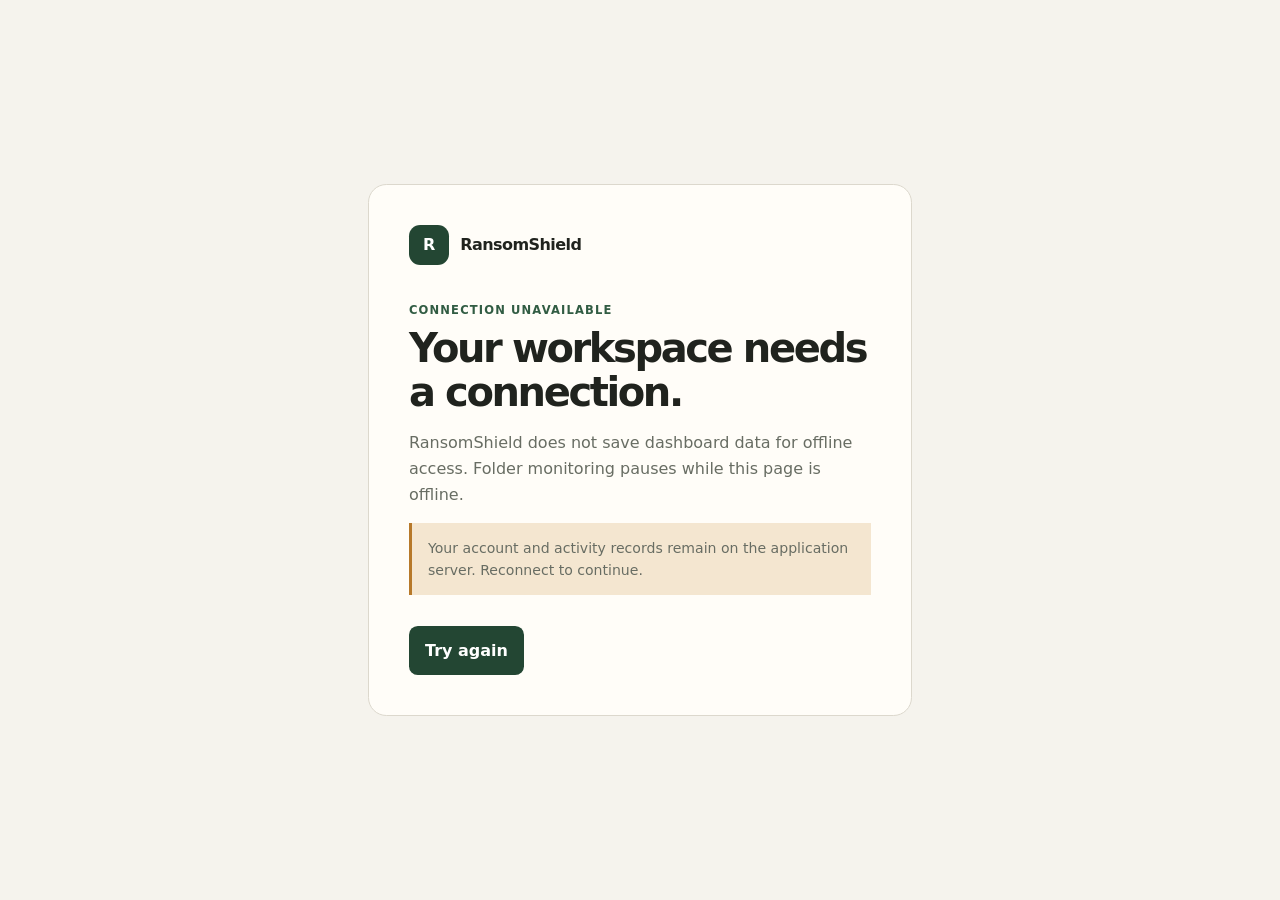
<file: app/static/offline.html>
<!doctype html>
<html lang="en">
<head>
  <meta charset="utf-8">
  <meta name="viewport" content="width=device-width, initial-scale=1">
  <meta name="theme-color" content="#f5f3ed">
  <meta name="description" content="RansomShield needs a network connection to load your workspace.">
  <title>Connection unavailable | RansomShield</title>
  <style>
    :root { color-scheme: light; font: 16px/1.6 "Segoe UI", system-ui, sans-serif; background: #f5f3ed; color: #20231e; }
    * { box-sizing: border-box; }
    body { min-height: 100vh; margin: 0; display: grid; place-items: center; padding: 1.25rem; }
    main { width: min(100%, 34rem); padding: clamp(1.5rem, 5vw, 2.5rem); border: 1px solid #dcd8cd; border-radius: 1.15rem; background: #fffdf8; }
    .brand { display: flex; align-items: center; gap: .7rem; color: #20231e; font-weight: 800; letter-spacing: -.035em; }
    .brand-mark { width: 2.5rem; height: 2.5rem; display: grid; place-items: center; color: #fff; border-radius: .7rem; background: #234633; }
    .eyebrow { margin-top: 2.25rem; color: #315c43; font-size: .72rem; font-weight: 800; letter-spacing: .1em; text-transform: uppercase; }
    h1 { margin: .45rem 0 .65rem; font-size: clamp(1.8rem, 7vw, 2.5rem); line-height: 1.1; letter-spacing: -.06em; }
    p { color: #686d63; }
    .note { padding: .85rem 1rem; border-left: 3px solid #b7792a; background: #f4e6d0; font-size: .88rem; }
    a { display: inline-flex; align-items: center; justify-content: center; margin-top: 1rem; padding: .75rem 1rem; color: #fff; border-radius: .55rem; background: #234633; text-decoration: none; font-weight: 700; }
    a:focus-visible { outline: 3px solid #315c43; outline-offset: 3px; }
    @media (prefers-color-scheme: dark) {
      :root { color-scheme: dark; background: #151713; color: #f2f0e9; }
      main { border-color: #363d32; background: #1d211b; }
      .brand { color: #f2f0e9; }
      .brand-mark { color: #172019; background: #a8c9b1; }
      .eyebrow { color: #a8c9b1; }
      p { color: #a9afa2; }
      .note { color: #f2f0e9; border-color: #d8a45c; background: #44351f; }
      a { color: #172019; background: #a8c9b1; }
    }
  </style>
</head>
<body>
  <main>
    <div class="brand"><span class="brand-mark" aria-hidden="true">R</span><span>RansomShield</span></div>
    <div class="eyebrow">Connection unavailable</div>
    <h1>Your workspace needs a connection.</h1>
    <p>RansomShield does not save dashboard data for offline access. Folder monitoring pauses while this page is offline.</p>
    <p class="note">Your account and activity records remain on the application server. Reconnect to continue.</p>
    <a href="/">Try again</a>
  </main>
</body>
</html>
</file>
